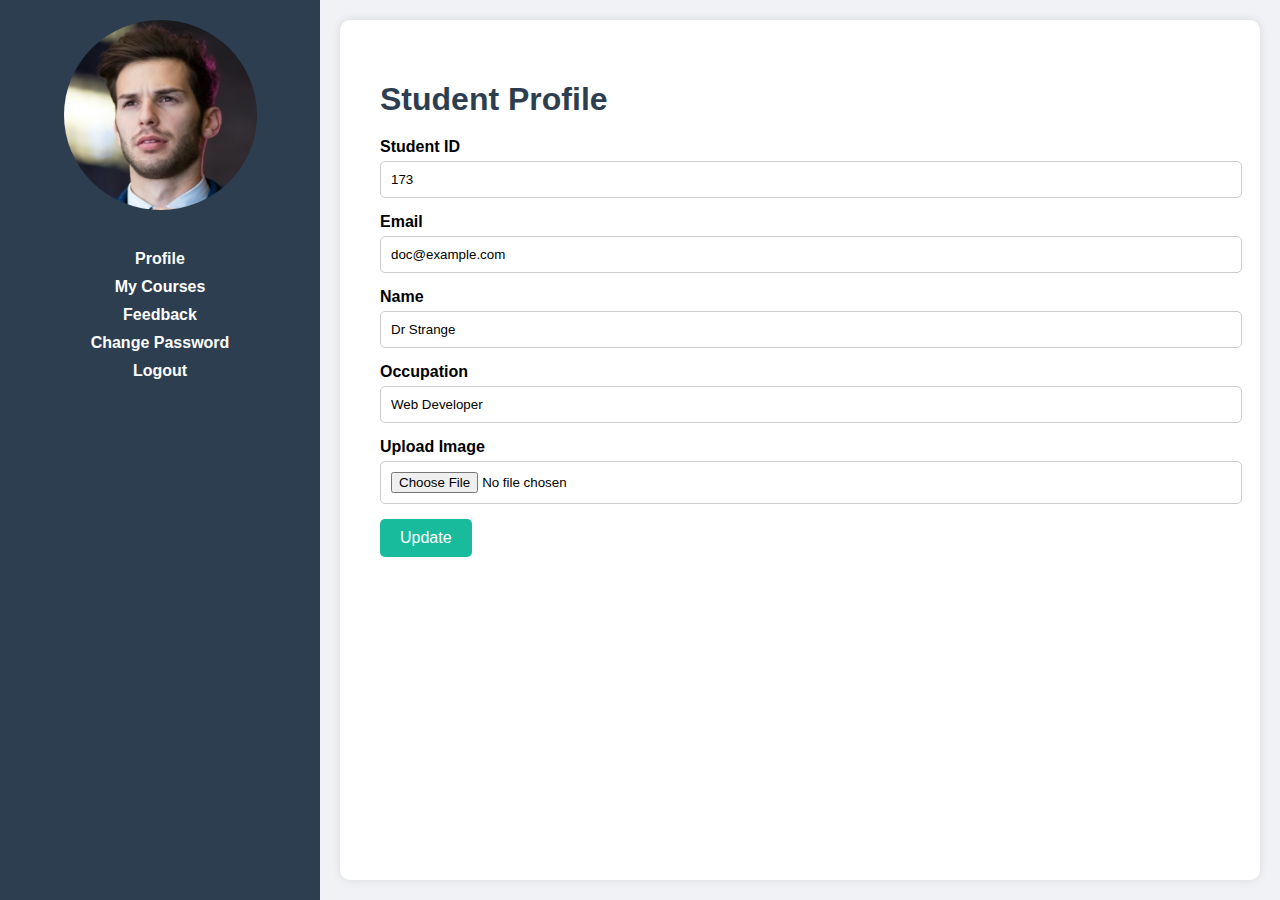
<file: index.html>
<!DOCTYPE html>
<html lang="en">
<head>
    <meta charset="UTF-8">
    <meta name="viewport" content="width=device-width, initial-scale=1.0">
    <title>Student Profile</title>
    <link rel="stylesheet" href="style.css">
</head>

<body>
    <div class="container">
        <div class="sidebar">
            <div class="profile-pic">
                <img src="images/pic-3.png" alt="Profile Picture">
            </div>
            <ul>
                <li><a href="index.html">Profile</a></li>
                <li><a href="Mycourse.html">My Courses</a></li>
                <li><a href="Feedback.html">Feedback</a></li>
                <li><a href="Change Password.html">Change Password</a></li>
                <li><a href="Logout.html">Logout</a></li>
            </ul>
        </div>
        <div class="main-content">
            <h1>Student Profile</h1>
            <form action="studentProfile.php" method="post" enctype="multipart/form-data">
                <div class="form-group">
                    <label for="student-id">Student ID</label>
                    <input type="text" id="student-id" name="student-id" value="173" readonly>
                </div>
                <div class="form-group">
                    <label for="email">Email</label>
                    <input type="email" id="email" name="email" value="doc@example.com">
                </div>
                <div class="form-group">
                    <label for="name">Name</label>
                    <input type="text" id="name" name="name" value="Dr Strange">
                </div>
                <div class="form-group">
                    <label for="occupation">Occupation</label>
                    <input type="text" id="occupation" name="occupation" value="Web Developer">
                </div>
                <div class="form-group">
                    <label for="profile-pic">Upload Image</label>
                    <input type="file" id="profile-pic" name="profile-pic">
                </div>
                <button type="submit">Update</button>
            </form>
        </div>
    </div>
</body>
</html>
</file>
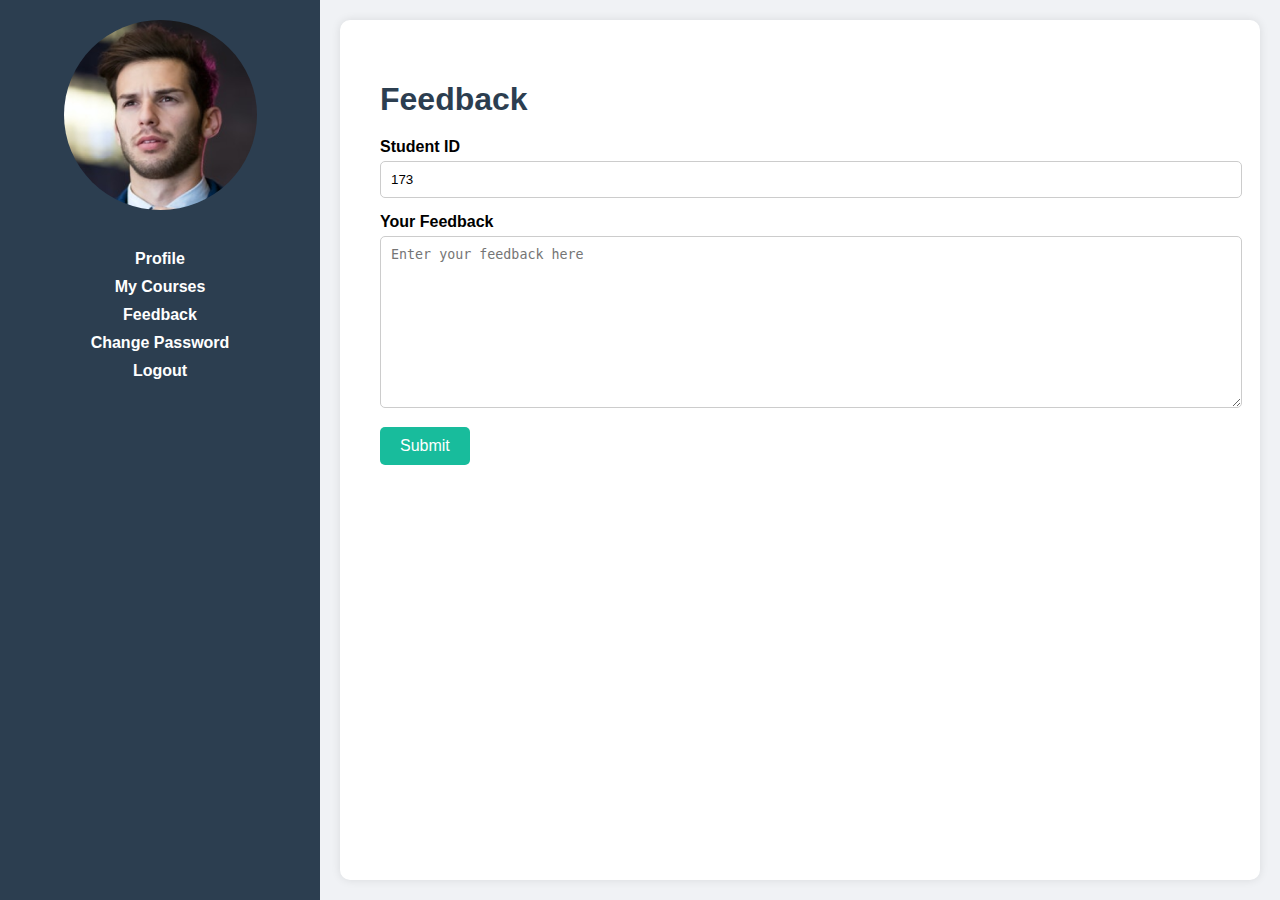
<file: Feedback.html>
<!DOCTYPE html>
<html lang="en">
<head>
    <meta charset="UTF-8">
    <meta name="viewport" content="width=device-width, initial-scale=1.0">
    <title>Feedback</title>
    <!-- <link rel="stylesheet" href="styles.css"> -->
</head>
<style>
    /* General styles */
    body {
        font-family: 'Arial', sans-serif;
        margin: 0;
        padding: 0;
        background-color: #f0f2f5;
    }

    .container {
        display: flex;
        flex-wrap: wrap;
        min-height: 100vh;
    }

    .sidebar {
        flex: 1;
        max-width: 300px;
        background-color: #2c3e50;
        padding: 20px;
        color: #fff;
        text-align: center;
    }

    .sidebar .profile-pic img {
        /* width: 80%; */
        border-radius: 50%;
        margin-bottom: 20px;
    }

    .sidebar ul {
        list-style-type: none;
        padding: 0;
    }

    .sidebar ul li {
        margin: 10px 0;
    }

    .sidebar ul li a {
        color: #fff;
        text-decoration: none;
        font-weight: bold;
    }

    .sidebar ul li a:hover {
        color: #18bc9c;
    }

    .main-content {
        flex: 3;
        padding: 40px;
        background-color: #fff;
        box-shadow: 0 0 10px rgba(0, 0, 0, 0.1);
        border-radius: 10px;
        margin: 20px;
    }

    .main-content h1 {
        color: #2c3e50;
        margin-bottom: 20px;
    }

    .form-group {
        margin-bottom: 15px;
    }

    .form-group label {
        display: block;
        margin-bottom: 5px;
        font-weight: bold;
    }

    .form-group input[type="text"],
    .form-group textarea {
        width: 100%;
        padding: 10px;
        border: 1px solid #ccc;
        border-radius: 5px;
    }

    button[type="submit"] {
        background-color: #18bc9c;
        color: #fff;
        border: none;
        padding: 10px 20px;
        border-radius: 5px;
        cursor: pointer;
        font-size: 16px;
    }

    button[type="submit"]:hover {
        background-color: #16a085;
    }

    /* Media Queries */
    @media (max-width: 768px) {
        .container {
            flex-direction: column;
        }

        .sidebar {
            max-width: 100%;
            margin-bottom: 20px;
        }

        .main-content {
            margin: 0;
            box-shadow: none;
            border-radius: 0;
        }
    }

    @media (max-width: 480px) {
        .main-content {
            padding: 20px;
        }

        .form-group input[type="text"],
        .form-group textarea {
            padding: 8px;
        }

        button[type="submit"] {
            padding: 8px 16px;
            font-size: 14px;
        }
    }
</style>
<body>
    <div class="container">
        <div class="sidebar">
            <div class="profile-pic">
                <img src="images/pic-3.png" alt="Profile Picture">
            </div>
            <ul>
                <li><a href="index.html">Profile</a></li>
                <li><a href="Mycourse.html">My Courses</a></li>
                <li><a href="Feedback.html">Feedback</a></li>
                <li><a href="Change Password.html">Change Password</a></li>
                <li><a href="Logout.html">Logout</a></li>
            </ul>
        </div>
        <div class="main-content">
            <h1>Feedback</h1>
            <form action="feedback.php" method="post">
                <div class="form-group">
                    <label for="student-id">Student ID</label>
                    <input type="text" id="student-id" name="student-id" value="173" readonly>
                </div>
                <div class="form-group">
                    <label for="feedback">Your Feedback</label>
                    <textarea id="feedback" name="feedback" rows="10" placeholder="Enter your feedback here" required></textarea>
                </div>
                <button type="submit">Submit</button>
            </form>
        </div>
    </div>
</body>
</html>
</file>
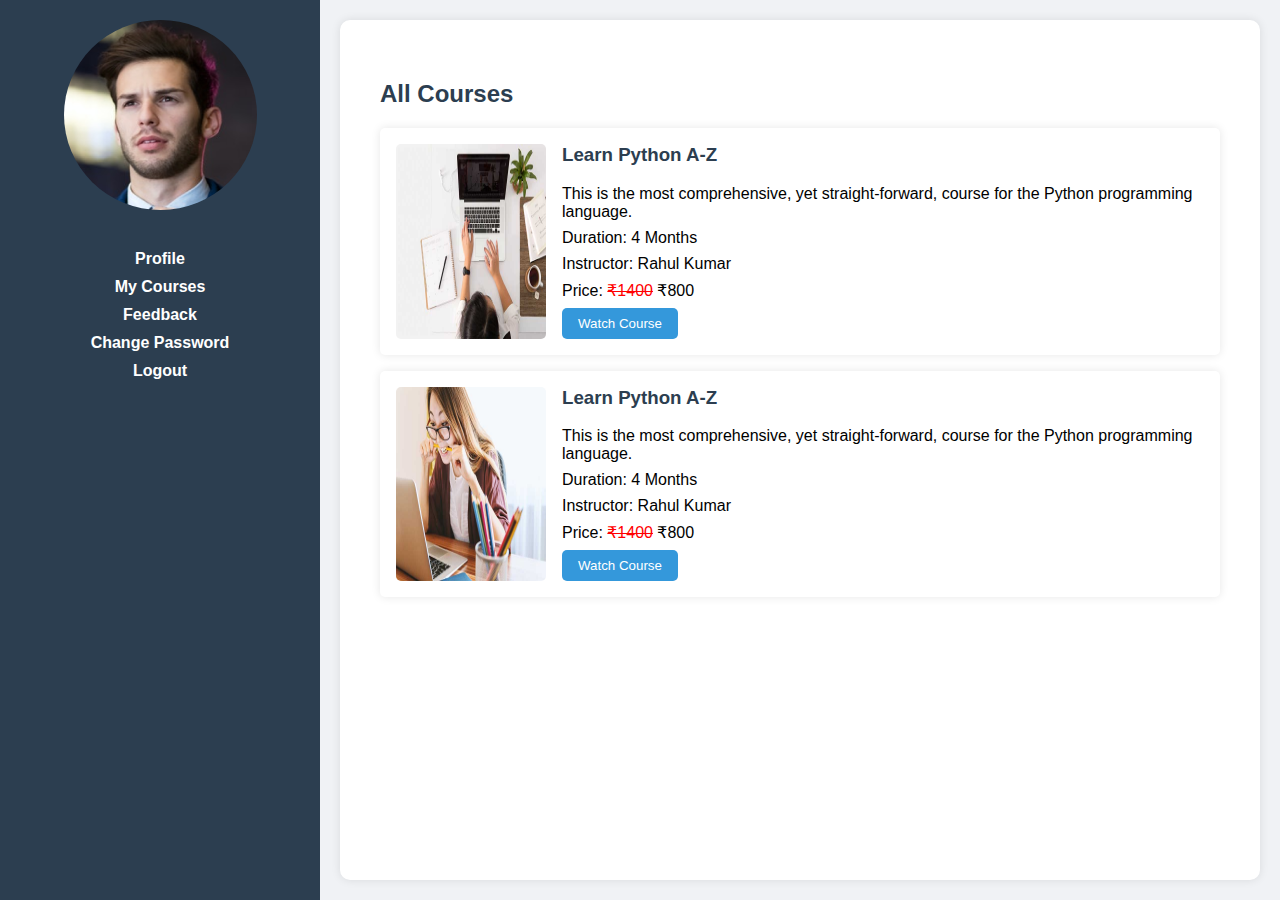
<file: Mycourse.html>
<!DOCTYPE html>
<html lang="en">
<head>
    <meta charset="UTF-8">
    <meta name="viewport" content="width=device-width, initial-scale=1.0">
    <title>My Courses</title>
    <link rel="stylesheet" href="style.css">
</head>
<style>/* General styles */
    body {
        font-family: 'Arial', sans-serif;
        margin: 0;
        padding: 0;
        background-color: #f0f2f5;
    }
    
    .container {
        display: flex;
        flex-wrap: wrap;
        min-height: 100vh;
    }
    
    .sidebar {
        flex: 1;
        max-width: 300px;
        background-color: #2c3e50;
        padding: 20px;
        color: #fff;
        text-align: center;
    }
    
    .sidebar .profile-pic img {
        /* width: 80%; */
        border-radius: 50%;
        margin-bottom: 20px;
    }
    
    .sidebar ul {
        list-style-type: none;
        padding: 0;
    }
    
    .sidebar ul li {
        margin: 10px 0;
    }
    
    .sidebar ul li a {
        color: #fff;
        text-decoration: none;
        font-weight: bold;
    }
    
    .sidebar ul li a:hover {
        color: #18bc9c;
    }
    
    .main-content {
        flex: 3;
        padding: 40px;
        background-color: #fff;
        box-shadow: 0 0 10px rgba(0, 0, 0, 0.1);
        border-radius: 10px;
        margin: 20px;
    }
    
    .main-content h2 {
        color: #2c3e50;
        margin-bottom: 20px;
    }
    
    .course {
        display: flex;
        background-color: #fff;
        margin-bottom: 1rem;
        padding: 1rem;
        border-radius: 5px;
        box-shadow: 0 0 10px rgba(0, 0, 0, 0.1);
    }
    
    .course img {
        width: 150px;
        height: auto;
        margin-right: 1rem;
        border-radius: 5px;
    }
    
    .course-info {
        flex-grow: 1;
    }
    
    .course-info h3 {
        margin-top: 0;
        color: #2c3e50;
    }
    
    .course-info p {
        margin: 0.5rem 0;
    }
    
    .old-price {
        text-decoration: line-through;
        color: red;
    }
    
    button {
        padding: 0.5rem 1rem;
        border: none;
        border-radius: 5px;
        background-color: #3498db;
        color: #fff;
        cursor: pointer;
        transition: background-color 0.3s ease;
    }
    
    button:hover {
        background-color: #2980b9;
    }
    
    /* Media Queries */
    @media (max-width: 768px) {
        .container {
            flex-direction: column;
        }
    
        .sidebar {
            max-width: 100%;
            margin-bottom: 20px;
        }
    
        .main-content {
            margin: 0;
            box-shadow: none;
            border-radius: 0;
        }
    
        .course {
            flex-direction: column;
            align-items: center;
        }
    
        .course img {
            margin-bottom: 1rem;
        }
    }
    
    @media (max-width: 480px) {
        .main-content {
            padding: 20px;
        }
    
        .form-group input[type="text"],
        .form-group input[type="email"],
        .form-group input[type="file"],
        .form-group input[type="password"] {
            padding: 8px;
        }
    
        button[type="submit"],
        button[type="reset"] {
            padding: 8px 16px;
            font-size: 14px;
        }
    
        .course-info h3 {
            font-size: 1.2rem;
        }
    
        .course-info p {
            font-size: 0.9rem;
        }
    
        button {
            padding: 0.5rem;
            font-size: 0.9rem;
        }
    }
    </style>
<body>
    <div class="container">
        <div class="sidebar">
            <div class="profile-pic">
                <img src="images/pic-3.png" alt="Profile Picture">
            </div>
            <ul>
                <li><a href="index.html">Profile</a></li>
                <li><a href="Mycourse.html">My Courses</a></li>
                <li><a href="Feedback.html">Feedback</a></li>
                <li><a href="Change Password.html">Change Password</a></li>
                <li><a href="Logout.html">Logout</a></li>
            </ul>
        </div>
        <div class="main-content">
            <h2>All Courses</h2>
            <div class="course">
                <img src="images/course-2.jpg" alt="Course Image">
                <div class="course-info">
                    <h3>Learn Python A-Z</h3>
                    <p>This is the most comprehensive, yet straight-forward, course for the Python programming language.</p>
                    <p>Duration: 4 Months</p>
                    <p>Instructor: Rahul Kumar</p>
                    <p>Price: <span class="old-price">₹1400</span> ₹800</p>
                    <button>Watch Course</button>
                </div>
            </div>
            <div class="course">
                <img src="images/course-3.jpg" alt="Course Image">
                <div class="course-info">
                    <h3>Learn Python A-Z</h3>
                    <p>This is the most comprehensive, yet straight-forward, course for the Python programming language.</p>
                    <p>Duration: 4 Months</p>
                    <p>Instructor: Rahul Kumar</p>
                    <p>Price: <span class="old-price">₹1400</span> ₹800</p>
                    <button>Watch Course</button>
                </div>
            </div>
        </div>
    </div>
</body>
</html>
</file>
<file: style.css>
/* General styles */
 body {
    font-family: 'Arial', sans-serif;
    margin: 0;
    padding: 0;
    background-color: #f0f2f5;
}

.container {
    display: flex;
    flex-wrap: wrap;
    min-height: 100vh;
}

.sidebar {
    flex: 1;
    max-width: 300px;
    background-color: #2c3e50;
    padding: 20px;
    color: #fff;
    text-align: center;
}

.sidebar .profile-pic img {
    /* width: 80%; */
    border-radius: 50%;
    margin-bottom: 20px;
}

.sidebar ul {
    list-style-type: none;
    padding: 0;
}

.sidebar ul li {
    margin: 10px 0;
}

.sidebar ul li a {
    color: #fff;
    text-decoration: none;
    font-weight: bold;
}

.sidebar ul li a:hover {
    color: #18bc9c;
}

.main-content {
    flex: 3;
    padding: 40px;
    background-color: #fff;
    box-shadow: 0 0 10px rgba(0, 0, 0, 0.1);
    border-radius: 10px;
    margin: 20px;
}

.main-content h1 {
    color: #2c3e50;
    margin-bottom: 20px;
}

.form-group {
    margin-bottom: 15px;
}

.form-group label {
    display: block;
    margin-bottom: 5px;
    font-weight: bold;
}

.form-group input[type="text"],
.form-group input[type="email"],
.form-group input[type="file"] {
    width: 100%;
    padding: 10px;
    border: 1px solid #ccc;
    border-radius: 5px;
}

button[type="submit"] {
    background-color: #18bc9c;
    color: #fff;
    border: none;
    padding: 10px 20px;
    border-radius: 5px;
    cursor: pointer;
    font-size: 16px;
}

button[type="submit"]:hover {
    background-color: #16a085;
}

/* Media Queries */
@media (max-width: 768px) {
    .container {
        flex-direction: column;
    }

    .sidebar {
        max-width: 100%;
        margin-bottom: 20px;
    }

    .main-content {
        margin: 0;
        box-shadow: none;
        border-radius: 0;
    }
}

@media (max-width: 480px) {
    .main-content {
        padding: 20px;
    }

    .form-group input[type="text"],
    .form-group input[type="email"],
    .form-group input[type="file"] {
        padding: 8px;
    }

    button[type="submit"] {
        padding: 8px 16px;
        font-size: 14px;
    }
}
</file>
